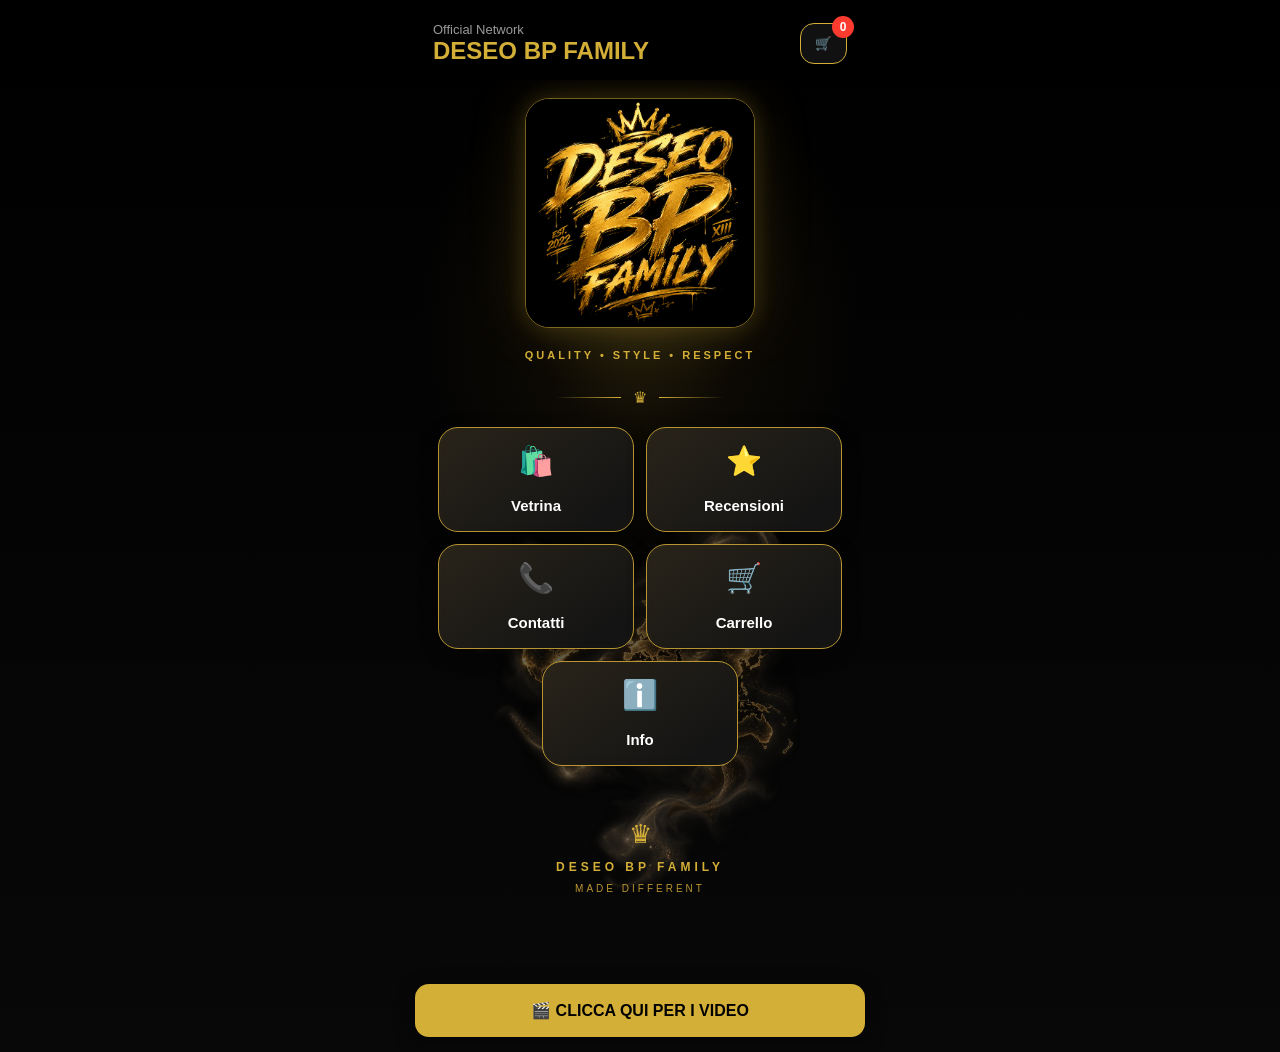
<file: index.html>
<!DOCTYPE html>
<html lang="it">
<head>
  <meta charset="UTF-8">
  <meta name="viewport" content="width=device-width, initial-scale=1.0">

  <title>DESEO BP FAMILY</title>

  <link rel="stylesheet" href="style.css">
  <link rel="manifest" href="manifest.json">
  <link rel="icon" type="image/png" sizes="32x32" href="favicon.png">
  <link rel="apple-touch-icon" href="apple-touch-icon.png">

  <meta name="theme-color" content="#000000">
  <meta name="apple-mobile-web-app-capable" content="yes">
  <meta name="apple-mobile-web-app-title" content="BPFAM">
  <meta name="apple-mobile-web-app-status-bar-style" content="black">
  <meta name="mobile-web-app-capable" content="yes">
</head>

<body>

  <!-- SCHERMATA INIZIALE -->
  <div id="splash" class="splash">
    <img src="logo.jpg.PNG" class="splash-logo" alt="BPFAM Logo">
    <p>Quality. Style. Respect.</p>
  </div>

  <main class="app">

    <!-- HOME -->
    <div id="homeView">

      <header class="top-bar">
        <div>
          <p class="small-title">Official Network</p>
          <h1>DESEO BP FAMILY</h1>
        </div>

        <button class="cart-btn" onclick="openSection('carrello')">
          🛒 <span id="cartCount">0</span>
        </button>
      </header>

      <!-- LOGO -->
      <section class="hero">

        <img
          src="logo.jpg.PNG"
          class="logo"
          alt="DESEO BP FAMILY Logo"
        >

      </section>

      <!-- SLOGAN LUXURY -->
      <div class="home-slogan">
        QUALITY • STYLE • RESPECT
      </div>

      <!-- CORONA DECORATIVA -->
      <div class="home-divider">
        ♛
      </div>

      <!-- CINQUE PULSANTI PRINCIPALI -->
      <section class="menu-grid">

        <button
          class="menu-card"
          onclick="openSection('vetrina')"
        >
          <span>🛍️</span>
          <strong>Vetrina</strong>
        </button>

        <button
          class="menu-card"
          onclick="openSection('recensioni')"
        >
          <span>⭐</span>
          <strong>Recensioni</strong>
        </button>

        <button
          class="menu-card"
          onclick="openSection('contatti')"
        >
          <span>📞</span>
          <strong>Contatti</strong>
        </button>

        <button
          class="menu-card"
          onclick="openSection('carrello')"
        >
          <span>🛒</span>
          <strong>Carrello</strong>
        </button>

        <button
          class="menu-card"
          onclick="openSection('info')"
        >
          <span>ℹ️</span>
          <strong>Info</strong>
        </button>

      </section>

      <!-- FOOTER LUXURY -->
      <footer class="home-footer">

        <div class="footer-crown">♛</div>

        <div class="footer-brand">
          DESEO BP FAMILY
        </div>

        <div class="footer-tagline">
          MADE DIFFERENT
        </div>

      </footer>

    </div>

    <!-- SEZIONE APERTA -->
    <div id="sectionView" class="section-view" hidden>

      <header class="section-header">

        <button
          class="back-btn"
          onclick="goHome()"
        >
          ← Home
        </button>

        <button
          class="cart-btn"
          onclick="openSection('carrello')"
        >
          🛒 <span id="sectionCartCount">0</span>
        </button>

      </header>

      <section
        id="content"
        class="content-card section-content"
      >
        <h2>Caricamento...</h2>
      </section>

    </div>

  </main>

  <!-- AGGIORNAMENTO APP -->
  <div id="updateBox" class="update-box">

    <h3>🚀 Nuova versione disponibile</h3>

    <p>
      Aggiorna BPFAM per vedere le ultime modifiche.
    </p>

    <button onclick="updateApp()">
      Aggiorna ora
    </button>

  </div>

  <!-- GALLERIA VIDEO -->
  <a
    href="https://bpfam.github.io/Video-bpfam/"
    class="video-gallery-link"
  >
    🎬 CLICCA QUI PER I VIDEO
  </a>

  <!-- JAVASCRIPT -->
  <script src="app.js"></script>

</body>
</html>
</file>
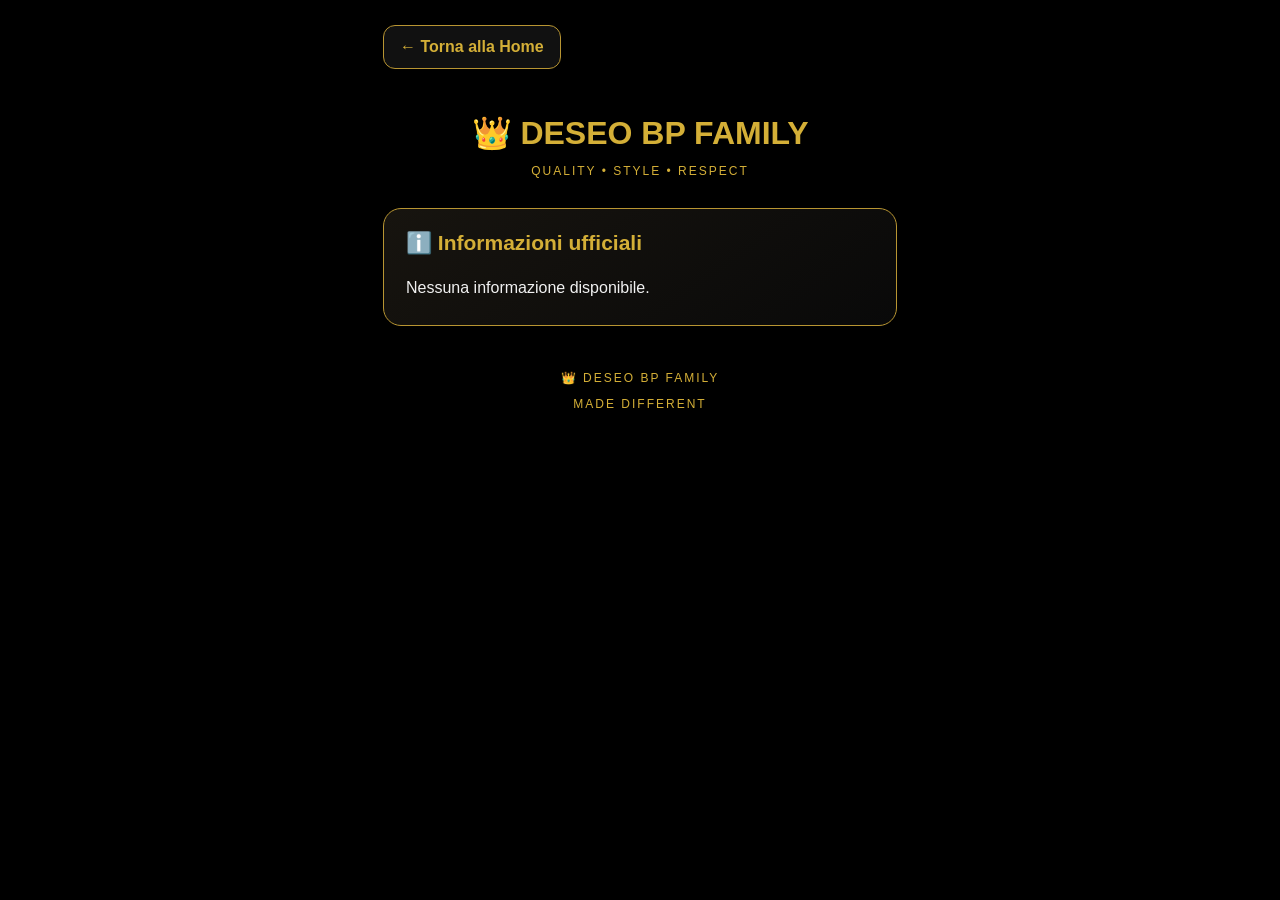
<file: info/index.html>
<!DOCTYPE html>
<html lang="it">
<head>
  <meta charset="UTF-8">
  <meta name="viewport" content="width=device-width, initial-scale=1.0">

  <title>Info | DESEO BP FAMILY</title>

  <style>
    * {
      box-sizing: border-box;
    }

    body {
      margin: 0;
      min-height: 100vh;
      background: #000;
      color: #fff;
      font-family: Arial, Helvetica, sans-serif;
    }

    main {
      max-width: 550px;
      margin: auto;
      padding: 25px 18px 60px;
    }

    h1, h2 {
      color: #d4af37;
    }

    h1 {
      text-align: center;
      margin: 25px 0 10px;
    }

    .back {
      display: inline-block;
      color: #d4af37;
      text-decoration: none;
      background: #111;
      border: 1px solid #b89532;
      border-radius: 12px;
      padding: 12px 16px;
      font-weight: bold;
      margin-bottom: 20px;
    }

    .slogan {
      text-align: center;
      color: #d4af37;
      letter-spacing: 2px;
      font-size: 12px;
      margin-bottom: 30px;
    }

    .box {
      background: linear-gradient(145deg, #17140f, #090909);
      border: 1px solid #b89532;
      border-radius: 18px;
      padding: 22px;
      margin-top: 18px;
      box-shadow: 0 5px 20px rgba(0,0,0,.35);
    }

    .box h2 {
      margin-top: 0;
      margin-bottom: 18px;
      font-size: 21px;
    }

    #testoInfo {
      white-space: pre-wrap;
      overflow-wrap: anywhere;
      line-height: 1.9;
      font-size: 16px;
      color: #f1f1f1;
    }

    .footer {
      text-align: center;
      color: #d4af37;
      letter-spacing: 2px;
      font-size: 12px;
      margin-top: 45px;
    }
  </style>
</head>

<body>

  <main>

    <a class="back" href="../index.html">
      ← Torna alla Home
    </a>

    <h1>👑 DESEO BP FAMILY</h1>

    <p class="slogan">
      QUALITY • STYLE • RESPECT
    </p>

    <div class="box">

      <h2>ℹ️ Informazioni ufficiali</h2>

      <div id="testoInfo">
        Caricamento informazioni...
      </div>

    </div>

    <div class="footer">
      👑 DESEO BP FAMILY
      <p>MADE DIFFERENT</p>
    </div>

  </main>

  <script>
    async function caricaInformazioni() {
      const contenitore =
        document.getElementById("testoInfo");

      try {
        const risposta = await fetch(
          "./contenuto.txt",
          { cache: "no-store" }
        );

        if (!risposta.ok) {
          throw new Error("File non trovato");
        }

        const testo = await risposta.text();

        contenitore.textContent =
          testo.trim() ||
          "Nessuna informazione disponibile.";

      } catch (errore) {
        console.error(
          "Errore caricamento informazioni:",
          errore
        );

        contenitore.textContent =
          "Informazioni temporaneamente non disponibili.";
      }
    }

    caricaInformazioni();
  </script>

</body>
</html>
</file>
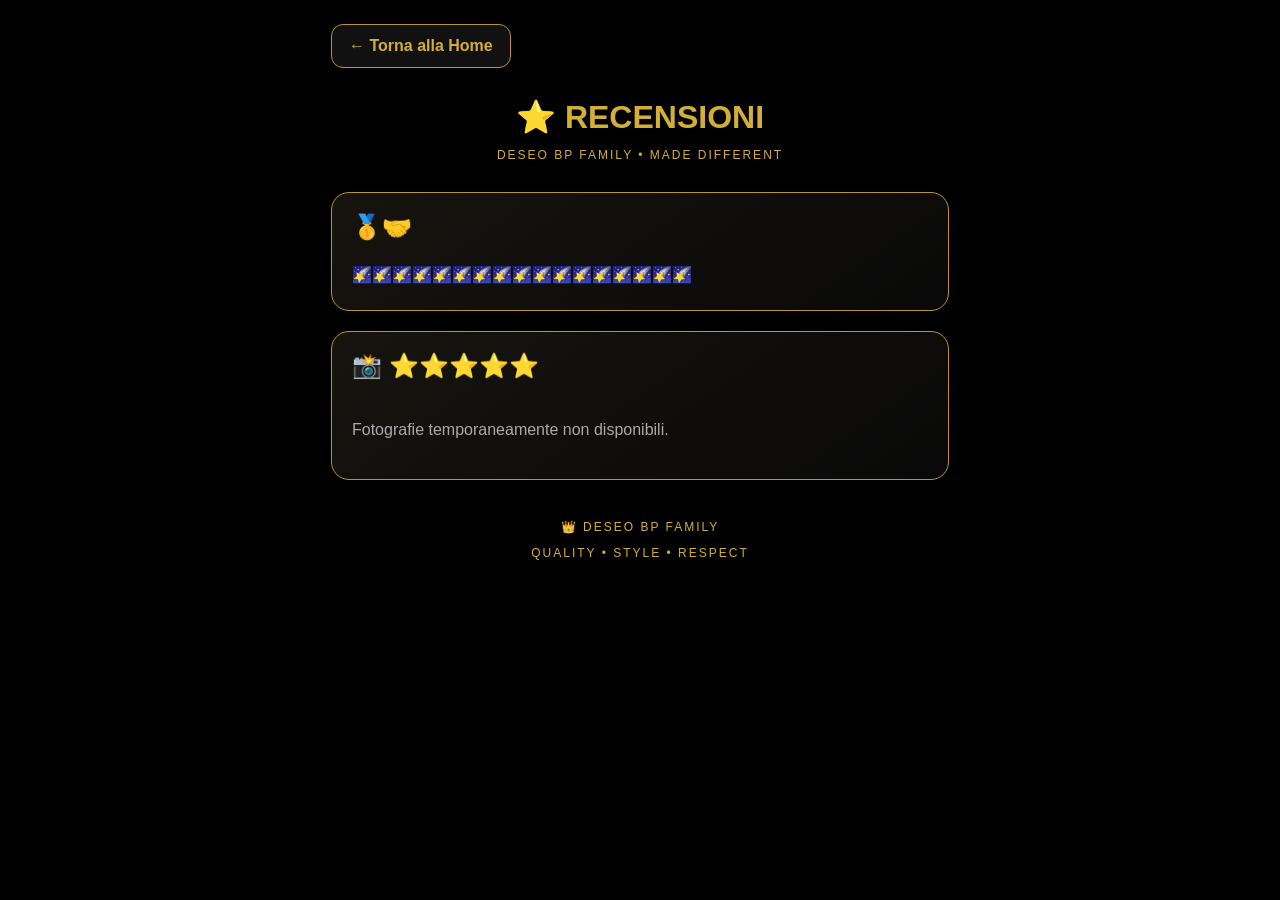
<file: recensioni/index.html>
<!DOCTYPE html>
<html lang="it">
<head>
  <meta charset="UTF-8">
  <meta name="viewport"
        content="width=device-width, initial-scale=1">

  <title>Recensioni | DESEO BP FAMILY</title>

  <style>
    * {
      box-sizing: border-box;
    }

    body {
      margin: 0;
      min-height: 100vh;
      background: #000;
      color: #fff;
      font-family: Arial, sans-serif;
    }

    main {
      max-width: 650px;
      margin: auto;
      padding: 24px 16px 60px;
    }

    .back {
      display: inline-block;
      padding: 12px 17px;
      background: #111;
      color: #d4af37;
      border: 1px solid #b89532;
      border-radius: 12px;
      text-decoration: none;
      font-weight: bold;
    }

    h1 {
      text-align: center;
      color: #d4af37;
      margin: 30px 0 10px;
    }

    .slogan {
      color: #d4af37;
      text-align: center;
      font-size: 12px;
      letter-spacing: 2px;
      margin-bottom: 30px;
    }

    .box {
      background: linear-gradient(
        145deg, #17140f, #090909
      );
      border: 1px solid #b89532;
      border-radius: 18px;
      padding: 20px;
      margin: 20px 0;
    }

    .box h2 {
      color: #d4af37;
      margin-top: 0;
    }

    #testoRecensioni {
      white-space: pre-wrap;
      overflow-wrap: anywhere;
      line-height: 1.8;
      font-size: 16px;
    }

    .gallery {
      display: grid;
      grid-template-columns:
        repeat(2, minmax(0, 1fr));
      gap: 12px;
    }

    .gallery img {
      display: block;
      width: 100%;
      aspect-ratio: 1 / 1;
      object-fit: cover;
      border: 1px solid #b89532;
      border-radius: 12px;
      cursor: zoom-in;
    }

    .empty {
      color: #aaa;
      line-height: 1.7;
    }

    .lightbox {
      display: none;
      position: fixed;
      inset: 0;
      z-index: 9999;
      background: rgba(0,0,0,.96);
      align-items: center;
      justify-content: center;
      padding: 55px 12px 20px;
    }

    .lightbox.open {
      display: flex;
    }

    .lightbox img {
      max-width: 100%;
      max-height: 85vh;
      object-fit: contain;
    }

    .close {
      position: absolute;
      top: 12px;
      right: 16px;
      background: #111;
      border: 1px solid #d4af37;
      color: #d4af37;
      border-radius: 50%;
      width: 42px;
      height: 42px;
      font-size: 25px;
      cursor: pointer;
    }

    footer {
      text-align: center;
      color: #d4af37;
      margin-top: 40px;
      font-size: 12px;
      letter-spacing: 2px;
    }
  </style>
</head>

<body>

<main>

  <a href="../index.html" class="back">
    ← Torna alla Home
  </a>

  <h1>⭐ RECENSIONI</h1>

  <p class="slogan">
    DESEO BP FAMILY • MADE DIFFERENT
  </p>

  <section class="box">
    <h2>🥇🤝</h2>

    <div id="testoRecensioni">
      Caricamento...
    </div>
  </section>

  <section class="box">
    <h2>📸 ⭐️⭐️⭐️⭐️⭐️</h2>

    <div id="galleria" class="gallery"></div>

    <p id="statoFoto" class="empty">
      Caricamento fotografie...
    </p>
  </section>

  <footer>
    👑 DESEO BP FAMILY
    <p>QUALITY • STYLE • RESPECT</p>
  </footer>

</main>

<div id="lightbox"
     class="lightbox"
     role="dialog"
     aria-modal="true"
     aria-label="Visualizzazione foto">

  <button id="chiudiFoto"
          class="close"
          aria-label="Chiudi foto">
    ×
  </button>

  <img id="fotoGrande" alt="Foto ingrandita">

</div>

<script>

  // CARICA I TESTI DAL FILE contenuto.txt

  async function caricaTesto() {
    const box =
      document.getElementById("testoRecensioni");

    try {
      const risposta = await fetch(
        "./contenuto.txt",
        { cache: "no-store" }
      );

      if (!risposta.ok) {
        throw new Error("Testo non trovato");
      }

      const testo = await risposta.text();

      box.textContent = testo.trim() ||
        "Nessun commento disponibile.";

    } catch (errore) {
      console.error(
        "Errore caricamento testo:",
        errore
      );

      box.textContent =
        "Commenti temporaneamente non disponibili.";
    }
  }


  // CARICA AUTOMATICAMENTE LE FOTO DA GITHUB

  async function caricaFoto() {
    const galleria =
      document.getElementById("galleria");

    const stato =
      document.getElementById("statoFoto");

    const api =
      "https://api.github.com/repos/" +
      "bpfam/DESEOBPFAMILY-APP/" +
      "contents/recensioni/foto";

    try {
      const risposta = await fetch(api, {
        cache: "no-store",
        headers: {
          "Accept": "application/vnd.github+json"
        }
      });

      if (!risposta.ok) {
        throw new Error(
          "Impossibile leggere le fotografie"
        );
      }

      const files = await risposta.json();

      if (!Array.isArray(files)) {
        throw new Error(
          "Elenco delle fotografie non valido"
        );
      }

      const foto = files.filter(file =>
        file.type === "file" &&
        /\.(jpg|jpeg|png|webp|gif)$/i.test(
          file.name
        )
      );

      foto.sort((a, b) =>
        b.name.localeCompare(a.name)
      );

      galleria.replaceChildren();

      for (const file of foto) {
        const img = document.createElement("img");

        img.src = "./foto/" +
          encodeURIComponent(file.name);

        img.alt = "Fotografia della galleria";

        img.loading = "lazy";

        img.addEventListener("click", () => {
          const fotoGrande =
            document.getElementById(
              "fotoGrande"
            );

          fotoGrande.src = img.src;

          document.getElementById(
            "lightbox"
          ).classList.add("open");
        });

        img.addEventListener("error", () => {
          img.remove();
        });

        galleria.appendChild(img);
      }

      stato.textContent = foto.length === 0
        ? "Nessuna fotografia caricata."
        : "Tocca una foto per ingrandirla.";

    } catch (errore) {
      console.error(
        "Errore caricamento galleria:",
        errore
      );

      stato.textContent =
        "Fotografie temporaneamente non disponibili.";
    }
  }


  // CHIUSURA FOTOGRAFIA INGRANDITA

  function chiudiFoto() {
    document.getElementById(
      "lightbox"
    ).classList.remove("open");

    document.getElementById(
      "fotoGrande"
    ).removeAttribute("src");
  }

  document.getElementById(
    "chiudiFoto"
  ).addEventListener("click", chiudiFoto);

  document.getElementById(
    "lightbox"
  ).addEventListener("click", event => {
    if (event.target.id === "lightbox") {
      chiudiFoto();
    }
  });

  document.addEventListener(
    "keydown",
    event => {
      if (event.key === "Escape") {
        chiudiFoto();
      }
    }
  );


  // AVVIO AUTOMATICO

  caricaTesto();
  caricaFoto();

</script>

</body>
</html>
</file>
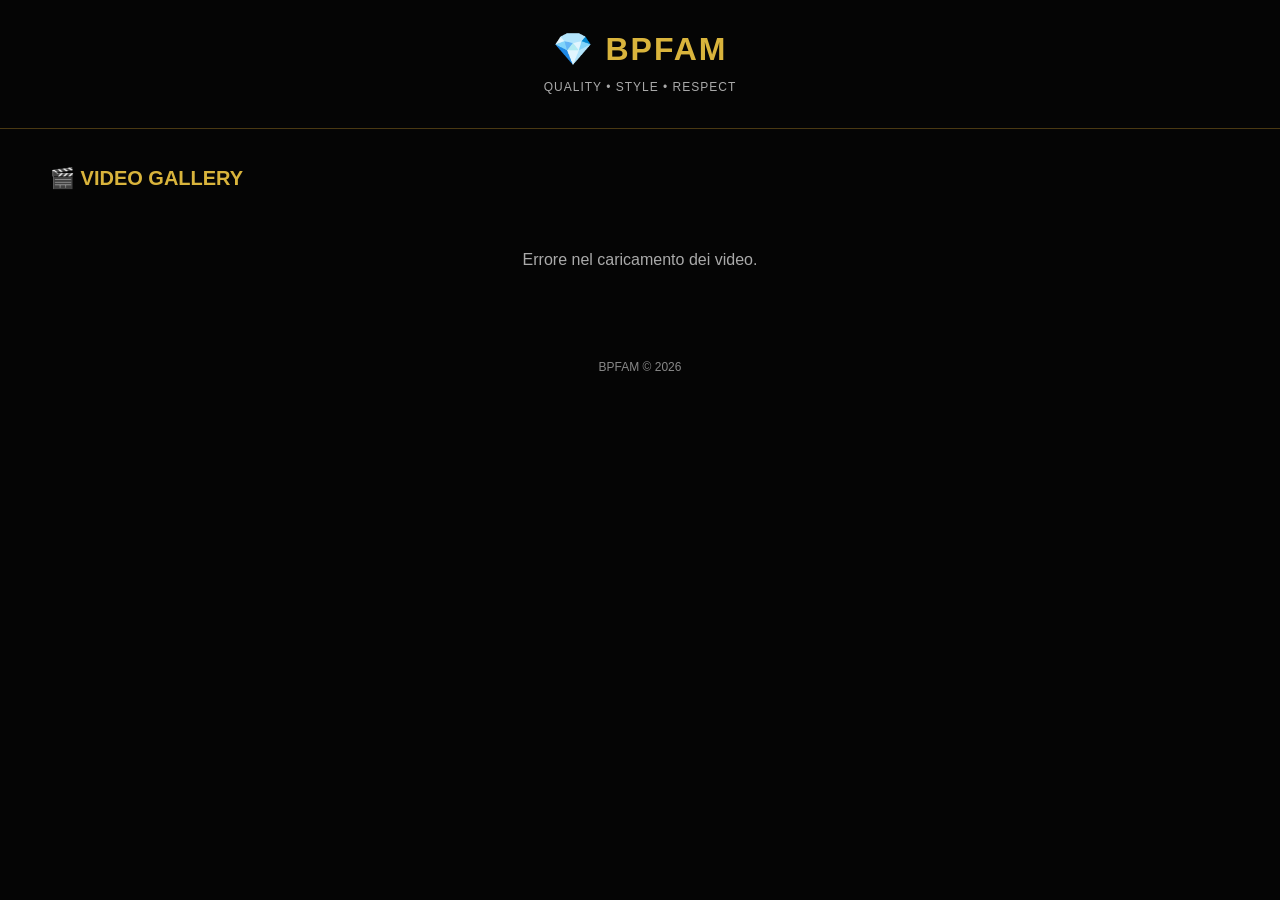
<file: vetrina-media.html>
<!DOCTYPE html>
<html lang="it">
<head>
<meta charset="UTF-8">
<meta name="viewport"
      content="width=device-width, initial-scale=1">

<title>BPFAM | Video Gallery</title>

<style>
* {
    box-sizing: border-box;
}

body {
    margin: 0;
    background: #050505;
    color: white;
    font-family: Arial, sans-serif;
}

header {
    text-align: center;
    padding: 30px 12px 22px;
    border-bottom: 1px solid #4a3913;
}

header h1 {
    color: #d9b43c;
    font-size: 32px;
    margin: 0;
    letter-spacing: 2px;
}

header p {
    color: #aaa;
    font-size: 12px;
    letter-spacing: 1px;
}

main {
    max-width: 1200px;
    margin: auto;
    padding: 20px 10px;
}

h2 {
    color: #d9b43c;
    font-size: 20px;
    margin-bottom: 20px;
}

/* GALLERIA - 3 COLONNE */

.gallery {
    display: grid;
    grid-template-columns:
        repeat(3, minmax(0, 1fr));
    gap: 10px;
    align-items: start;
}

/* SCHEDA VIDEO */

.video-card {
    background: #111;
    border: 1px solid #53431e;
    border-radius: 12px;
    overflow: hidden;
    min-width: 0;
}

/* VIDEO */

.video-player {
    width: 100%;
    aspect-ratio: 1 / 1;
    background: #000;
    overflow: hidden;
}

.video-player video,
.video-player iframe {
    display: block;
    width: 100%;
    height: 100%;
    border: 0;
    object-fit: cover;
}

/* INFORMAZIONI VIDEO */

.video-info {
    padding: 8px 6px;
    text-align: center;
}

.video-info h3 {
    font-size: 11px;
    color: #d9b43c;
    margin: 0 0 5px;
    line-height: 1.4;
    overflow-wrap: anywhere;
}

.video-info p {
    color: #aaa;
    font-size: 10px;
    margin: 0;
    overflow-wrap: anywhere;
}

/* MESSAGGI */

.empty {
    color: #aaa;
    text-align: center;
    padding: 25px 10px;
    grid-column: 1 / -1;
}

footer {
    text-align: center;
    color: #888;
    padding: 30px;
    font-size: 12px;
}

/* SCHERMI GRANDI - 4 COLONNE */

@media (min-width: 900px) {
    .gallery {
        grid-template-columns:
            repeat(4, minmax(0, 1fr));
        gap: 16px;
    }

    .video-player {
        aspect-ratio: 16 / 9;
    }

    .video-info {
        padding: 12px;
    }

    .video-info h3 {
        font-size: 15px;
    }

    .video-info p {
        font-size: 12px;
    }
}

/* TELEFONI MOLTO PICCOLI */

@media (max-width: 340px) {
    .gallery {
        gap: 6px;
    }

    .video-info h3 {
        font-size: 10px;
    }
}
</style>
</head>

<body>

<header>
    <h1>💎 BPFAM</h1>
    <p>QUALITY • STYLE • RESPECT</p>
</header>

<main>
    <h2>🎬 VIDEO GALLERY</h2>

    <div id="gallery" class="gallery">
        Caricamento video...
    </div>
</main>

<footer>
    BPFAM © 2026
</footer>

<script>
function escapeHTML(value) {
    return String(value ?? "").replace(
        /[&<>"']/g,
        character => ({
            "&": "&amp;",
            "<": "&lt;",
            ">": "&gt;",
            '"': "&quot;",
            "'": "&#39;"
        })[character]
    );
}

function videoPlayer(url) {
    if (!url) return "";

    const link = String(url).trim();

    const streamable = link.match(
        /^https:\/\/(?:www\.)?streamable\.com\/(?:e\/)?([a-z0-9]+)\/?(?:\?.*)?$/i
    );

    if (streamable) {
        return `
            <iframe
                src="https://streamable.com/e/${streamable[1]}"
                title="Video"
                loading="lazy"
                allow="fullscreen; picture-in-picture"
                allowfullscreen>
            </iframe>
        `;
    }

    if (
        /^https:\/\/[^\s"'<>]+\.mp4(?:\?[^\s"'<>]*)?$/i.test(link)
    ) {
        return `
            <video
                src="${escapeHTML(link)}"
                controls
                playsinline
                preload="metadata">
            </video>
        `;
    }

    return "<p class='empty'>Link video non supportato.</p>";
}

async function loadGallery() {
    const gallery =
        document.getElementById("gallery");

    try {
        const response = await fetch(
            "media.json",
            { cache: "no-store" }
        );

        if (!response.ok) {
            throw new Error(
                "Impossibile caricare media.json"
            );
        }

        const videos = await response.json();

        if (!Array.isArray(videos)) {
            throw new Error(
                "Formato JSON non valido"
            );
        }

        gallery.innerHTML = videos.map(item => `
            <article class="video-card">

                <div class="video-player">
                    ${videoPlayer(item.video)}
                </div>

                <div class="video-info">
                    <h3>
                        ${escapeHTML(item.name || "Video")}
                    </h3>

                    <p>
                        ${escapeHTML(item.category || "BPFAM")}
                    </p>
                </div>

            </article>
        `).join("") || `
            <p class="empty">
                Nessun video disponibile.
            </p>
        `;

    } catch (error) {
        console.error(error);

        gallery.innerHTML = `
            <p class="empty">
                Errore nel caricamento dei video.
            </p>
        `;
    }
}

loadGallery();
</script>

</body>
</html>
</file>
<file: style.css>
*{
    margin:0;
    padding:0;
    box-sizing:border-box;
    font-family:Arial, Helvetica, sans-serif;
}

body{
    background:linear-gradient(180deg,#000,#080808);
    color:#fff;
    min-height:100vh;
}

.app{
    width:100%;
    max-width:450px;
    margin:auto;
    padding:22px 18px 45px;
}

.top-bar,
.section-header{
    display:flex;
    justify-content:space-between;
    align-items:center;
}

.top-bar{
    position:sticky;
    top:0;
    z-index:100;
    background:#000;
    padding-bottom:15px;
    margin-bottom:15px;
}

.section-header{
    position:sticky;
    top:0;
    z-index:500;
    padding:12px 0 16px;
    background:#000;
}

.small-title{
    color:#999;
    font-size:13px;
}

h1{
    color:#d4af37;
    font-size:24px;
}

.cart-btn,
.back-btn{
    background:#111;
    color:#d4af37;
    border:1px solid #d4af37;
    border-radius:14px;
    padding:12px 14px;
    font-weight:bold;
    cursor:pointer;
}

.cart-btn{
    position:relative;
}

#cartCount,
#sectionCartCount{
    position:absolute;
    top:-8px;
    right:-8px;
    background:#ff3b30;
    color:#fff;
    width:22px;
    height:22px;
    border-radius:50%;
    display:flex;
    align-items:center;
    justify-content:center;
    font-size:12px;
    font-weight:bold;
}

.hero{
    text-align:center;
    margin-bottom:25px;
}

.logo{
    width:155px;
    border-radius:24px;
    box-shadow:0 0 30px rgba(212,175,55,.25);
    margin-bottom:18px;
}

.search-box input{
    width:100%;
    background:#111;
    color:#fff;
    border:1px solid #333;
    border-radius:16px;
    padding:15px;
    font-size:15px;
    outline:none;
}

.promo-banner{
    margin-top:18px;
    background:linear-gradient(135deg,#d4af37,#8d6f1e);
    color:#000;
    border-radius:20px;
    padding:18px;
    text-align:left;
}

.promo-banner p{
    margin-top:6px;
    color:#111;
}

.promo-banner button{
    margin-top:15px;
    width:100%;
    padding:14px;
    background:#000;
    color:#d4af37;
    border:2px solid #000;
    border-radius:14px;
    font-weight:bold;
    cursor:pointer;
}

.quick-actions{
    display:grid;
    grid-template-columns:repeat(3,1fr);
    gap:12px;
    margin:20px 0;
}

.quick-actions button{
    background:#111;
    color:#d4af37;
    border:1px solid rgba(212,175,55,.4);
    border-radius:16px;
    padding:14px 10px;
    font-size:14px;
    font-weight:bold;
    cursor:pointer;
}

.menu-grid{
    display:grid;
    grid-template-columns:1fr 1fr;
    gap:14px;
    margin-top:22px;
}

.menu-card{
    background:#111;
    border:1px solid rgba(212,175,55,.55);
    border-radius:20px;
    color:#fff;
    padding:20px 10px;
    cursor:pointer;
}

.menu-card span{
    display:block;
    font-size:30px;
    margin-bottom:9px;
}

.menu-card strong{
    font-size:16px;
}

.content-card{
    background:#111;
    border:1px solid #2d2d2d;
    border-radius:20px;
    padding:20px;
    margin-top:28px;
    text-align:center;
}

.content-card h2{
    color:#d4af37;
    margin-bottom:12px;
}

.content-card p{
    color:#bfbfbf;
    line-height:1.5;
}

.section-view{
    min-height:100vh;
}

.section-content{
    margin-top:5px;
}

.category-row{
    display:flex;
    gap:10px;
    overflow-x:auto;
    margin:18px 0;
    padding-bottom:5px;
}

.category-pill{
    background:#000;
    color:#d4af37;
    border:1px solid #d4af37;
    border-radius:999px;
    padding:10px 14px;
    font-size:14px;
    white-space:nowrap;
}

.product-card{
    background:#000;
    border:1px solid #333;
    border-radius:18px;
    padding:16px;
    margin-top:15px;
    text-align:left;
}

.product-img{
    width:100%;
    height:180px;
    object-fit:cover;
    border-radius:16px;
    margin-bottom:15px;
    border:1px solid #333;
}

.product-card h3{
    color:#d4af37;
    margin-bottom:8px;
}

.product-card p{
    color:#bfbfbf;
    font-size:14px;
}

.product-rating{
    display:inline-flex;
    align-items:center;
    gap:6px;
    margin:10px 0;
    padding:8px 14px;
    background:#111;
    border:1px solid #d4af37;
    border-radius:999px;
    color:#d4af37;
    font-size:14px;
    font-weight:bold;
}

.badge{
    display:inline-block;
    background:#d4af37;
    color:#000;
    padding:5px 10px;
    border-radius:999px;
    font-size:11px;
    font-weight:bold;
    margin-bottom:12px;
}

.format-label{
    display:block;
    color:#d4af37;
    font-weight:bold;
    margin-top:15px;
    margin-bottom:8px;
}

.format-select{
    width:100%;
    background:#111;
    color:#fff;
    border:1px solid #d4af37;
    border-radius:12px;
    padding:13px;
    padding-right:45px;
    font-size:15px;
    outline:none;

    appearance:none;
    -webkit-appearance:none;

    background-image:
        linear-gradient(45deg, transparent 50%, #ffffff 50%),
        linear-gradient(135deg, #ffffff 50%, transparent 50%);

    background-position:
        calc(100% - 22px) 50%,
        calc(100% - 14px) 50%;

    background-size:8px 8px;
    background-repeat:no-repeat;
}

textarea.format-select{
    min-height:90px;
    resize:vertical;
    background-image:none;
    padding-right:13px;
}

.product-meta{
    display:flex;
    justify-content:space-between;
    gap:12px;
    margin-top:14px;
    color:#fff;
    font-weight:bold;
}

.contact-btn{
    display:block;
    width:100%;
    margin-top:15px;
    padding:14px;
    border:none;
    border-radius:14px;
    background:#d4af37;
    color:#000;
    text-align:center;
    text-decoration:none;
    font-weight:bold;
    cursor:pointer;
}

.contact-list{
    display:flex;
    flex-direction:column;
    gap:14px;
    margin-top:20px;
}

.contact-link{
    display:block;
    width:100%;
    padding:15px;
    border-radius:14px;
    background:#000;
    border:1px solid #d4af37;
    color:#d4af37;
    text-decoration:none;
    font-weight:bold;
    text-align:center;
}

.qty-row{
    display:flex;
    align-items:center;
    justify-content:center;
    gap:15px;
    margin:15px 0;
}

.qty-row button{
    width:42px;
    height:42px;
    border-radius:50%;
    border:1px solid #d4af37;
    background:#000;
    color:#d4af37;
    font-size:22px;
    font-weight:bold;
    cursor:pointer;
}

.qty-row span{
    font-size:18px;
    font-weight:bold;
}

.remove-btn{
    background:#220000;
    color:#ff6b6b;
    border:1px solid #ff6b6b;
    border-radius:10px;
    padding:8px 10px;
    cursor:pointer;
}

.total-price{
    font-size:26px;
    color:#d4af37 !important;
    font-weight:bold;
}

.splash{
    position:fixed;
    inset:0;
    background:#000;
    display:flex;
    flex-direction:column;
    justify-content:center;
    align-items:center;
    z-index:9999;
    animation:hideSplash .8s ease forwards;
    animation-delay:2s;
}

.splash-logo{
    width:190px;
    margin-bottom:20px;
    animation:zoomLogo 1.2s ease;
}

.splash p{
    color:#d4af37;
    font-size:18px;
    letter-spacing:1px;
}

.update-box{
    position:fixed;
    left:20px;
    right:20px;
    bottom:20px;
    background:#111;
    border:2px solid #d4af37;
    border-radius:18px;
    padding:18px;
    text-align:center;
    display:none;
    z-index:99999;
    box-shadow:0 0 25px rgba(212,175,55,.25);
}

.update-box h3{
    color:#d4af37;
    margin-bottom:10px;
}

.update-box p{
    color:#d0d0d0;
    margin-bottom:15px;
}

.update-box button{
    width:100%;
    background:#d4af37;
    color:#000;
    border:none;
    border-radius:12px;
    padding:15px;
    font-size:16px;
    font-weight:bold;
    cursor:pointer;
}

[hidden]{
    display:none !important;
}

::-webkit-scrollbar{
    height:6px;
    width:6px;
}

::-webkit-scrollbar-thumb{
    background:#d4af37;
    border-radius:20px;
}

::-webkit-scrollbar-track{
    background:#111;
}

input,
select,
textarea,
button{
    font-family:inherit;
}

@keyframes zoomLogo{
    from{
        transform:scale(.7);
        opacity:0;
    }

    to{
        transform:scale(1);
        opacity:1;
    }
}

@keyframes hideSplash{
    to{
        opacity:0;
        visibility:hidden;
    }
}

.format-label{
    display:flex;
    flex-direction:column;
    gap:5px;
}

.format-hint{
    color:#9f9f9f;
    font-size:12px;
    font-weight:normal;
}

.format-select{
    cursor:pointer;
    box-shadow:0 0 0 1px rgba(255,255,255,.04);
}

.format-select:focus{
    box-shadow:0 0 0 3px rgba(212,175,55,.20);
}

.product-video-box{
    margin-top:12px;
    margin-bottom:16px;
}

.video-label{
    color:#d4af37;
    font-size:13px;
    font-weight:bold;
    margin-bottom:8px;
}

.product-video{
    display:block;
    width:100%;
    max-height:360px;
    border-radius:16px;
    border:1px solid #333;
    background:#000;
    object-fit:cover;
}

.video-gallery-link {
    display: block;
    position: sticky;
    top: 15px;
    z-index: 100;

    background: #d4af37;
    color: #000;
    padding: 17px;
    margin: 15px auto;
    max-width: 450px;
    border-radius: 14px;

    text-align: center;
    text-decoration: none;
    font-weight: bold;

    box-shadow: 0 4px 18px rgba(0,0,0,0.5);
}

/* DESEO BP FAMILY - HOME COMPATTA */

#homeView .hero {
    text-align: center;
    margin-bottom: 10px;
}

#homeView .hero .logo {
    display: block;
    width: 58%;
    max-width: 190px;
    height: auto;
    margin: 12px auto 18px;
}

#homeView .menu-grid {
    display: grid;
    grid-template-columns: repeat(2, minmax(0, 1fr));
    gap: 12px;
    width: 100%;
    max-width: 440px;
    margin: 12px auto 24px;
    padding: 0 10px;
    box-sizing: border-box;
}

#homeView .menu-card {
    display: flex;
    flex-direction: column;
    align-items: center;
    justify-content: center;
    gap: 8px;
    width: 100%;
    min-height: 100px;
    padding: 12px 8px;
    background: #111111;
    color: white;
    border: 1px solid #b89532;
    border-radius: 17px;
    text-align: center;
    box-sizing: border-box;
}

#homeView .menu-card span {
    font-size: 27px;
}

#homeView .menu-card strong {
    font-size: 15px;
    font-weight: 700;
}

#homeView .menu-card:last-child {
    grid-column: 1 / -1;
    width: calc(50% - 6px);
    justify-self: center;
}

/* ====================================
   DESEO BP FAMILY - LUXURY HOME
   ==================================== */

#homeView {
    position: relative;
    isolation: isolate;
}

#homeView::before {
    content: "";
    position: absolute;
    top: 95px;
    left: -15px;
    right: -15px;
    height: 460px;
    background:
        radial-gradient(
            ellipse at 50% 42%,
            rgba(212,175,55,.18) 0%,
            rgba(140,100,20,.07) 34%,
            transparent 70%
        );
    pointer-events: none;
    z-index: -1;
}

#homeView .hero {
    text-align: center;
    margin-bottom: 14px;
}

#homeView .hero .logo {
    display: block;
    width: 68%;
    max-width: 230px;
    height: auto;
    margin: 18px auto 18px;
    border-radius: 24px;
    border: 1px solid rgba(212,175,55,.55);
    box-shadow:
        0 0 22px rgba(212,175,55,.22),
        0 0 65px rgba(212,175,55,.12);
}

.home-slogan {
    text-align: center;
    color: #d4af37;
    font-size: 11px;
    font-weight: 700;
    letter-spacing: 3px;
    line-height: 1.8;
    margin: 8px auto 22px;
}

.home-divider {
    display: flex;
    justify-content: center;
    align-items: center;
    gap: 12px;
    color: #d4af37;
    margin: 0 auto 20px;
}

.home-divider::before,
.home-divider::after {
    content: "";
    width: 65px;
    height: 1px;
    background: linear-gradient(
        90deg,
        transparent,
        #d4af37
    );
}

.home-divider::after {
    transform: rotate(180deg);
}

#homeView .menu-grid {
    display: grid;
    grid-template-columns: repeat(2, minmax(0,1fr));
    gap: 12px;
    width: 100%;
    max-width: 440px;
    margin: 10px auto 28px;
    padding: 0 5px;
}

#homeView .menu-card {
    display: flex;
    flex-direction: column;
    justify-content: center;
    align-items: center;
    gap: 10px;
    width: 100%;
    min-height: 105px;
    padding: 14px 8px;

    /* NUOVO SFONDO PIU' LUMINOSO */
    background: linear-gradient(
        145deg,
        #29241a,
        #141414 85%
    );

    color: white;
    border: 1px solid #b89532;
    border-radius: 20px;
    text-align: center;
    box-shadow:
        inset 0 0 12px rgba(212,175,55,.025),
        0 5px 18px rgba(0,0,0,.35);
    transition:
        transform .2s ease,
        border-color .2s ease,
        box-shadow .2s ease;
}

#homeView .menu-card:active {
    transform: scale(.97);
    border-color: #f0cc61;
    box-shadow: 0 0 20px rgba(212,175,55,.2);
}

#homeView .menu-card span {
    font-size: 29px;
}

#homeView .menu-card strong {
    font-size: 15px;
    font-weight: 700;
}

#homeView .menu-card:last-child {
    grid-column: 1 / -1;
    width: calc(50% - 6px);
    justify-self: center;
}

.home-footer {
    text-align: center;
    padding: 25px 12px 30px;
    color: #d4af37;
}

.home-footer .footer-crown {
    font-size: 26px;
    margin-bottom: 10px;
}

.home-footer .footer-brand {
    font-size: 12px;
    font-weight: 700;
    letter-spacing: 4px;
}

.home-footer .footer-tagline {
    margin-top: 9px;
    font-size: 10px;
    letter-spacing: 3px;
    color: #b89532;
}

@media (max-width: 360px) {
    #homeView .menu-card {
        min-height: 94px;
    }

    #homeView .menu-card strong {
        font-size: 13px;
    }

    .home-slogan {
        font-size: 9px;
        letter-spacing: 2px;
    }
}

@media (prefers-reduced-motion: reduce) {
    #homeView .menu-card {
        transition: none;
    }
}

/* MAPPA MONDIALE DORATA - HOME */

#homeView {
    position: relative;
    isolation: isolate;
}

#homeView::after {
    content: "";
    position: absolute;
    top: 40%;
    left: 0;
    width: 100%;
    height: 65%;

    background-image: url("sfondo-mappa.png");
    background-repeat: no-repeat;
    background-position: center;
    background-size: contain;

    opacity: 0.45;
    pointer-events: none;
    z-index: -1;
}

/* DESEO BP FAMILY - GRIGLIA VETRINA */

.vetrina-grid {
    display: grid;
    grid-template-columns: repeat(3, minmax(0, 1fr));
    gap: 10px;
    width: 100%;
    margin-top: 15px;
}

.vetrina-grid .media-card {
    min-width: 0;
    background: #111;
    border: 1px solid #b89532;
    border-radius: 14px;
    padding: 7px;
    overflow: hidden;
}

.vetrina-grid img,
.vetrina-grid video {
    display: block;
    width: 100%;
    aspect-ratio: 1 / 1;
    object-fit: cover;
    border-radius: 10px;
}

@media (min-width: 900px) {
    .vetrina-grid {
        grid-template-columns: repeat(4, minmax(0, 1fr));
    }
}


/* ========================================
   DESEO BP FAMILY
   VETRINA PREMIUM - 2 COLONNE
   SOLO GRAFICA
   ======================================== */

/* GRIGLIA PRINCIPALE */

#content:has(> .category-row) {
    display: grid;
    grid-template-columns: repeat(2, minmax(0, 1fr));
    gap: 12px;
    align-items: stretch;
    text-align: left;
}

/* TITOLO E CATEGORIE A LARGHEZZA INTERA */

#content:has(> .category-row) > h2,
#content:has(> .category-row) > p,
#content:has(> .category-row) > .category-row {
    grid-column: 1 / -1;
}

/* SCHEDE */

#content:has(> .category-row) > .product-card {
    display: flex;
    flex-direction: column;
    width: 100%;
    min-width: 0;
    margin: 0;
    padding: 10px;
    background: linear-gradient(155deg, #181818, #080808);
    border: 1px solid #b89532;
    border-radius: 18px;
    overflow: hidden;
}

/* FOTO E VIDEO */

#content:has(> .category-row) .product-img,
#content:has(> .category-row) .product-video {
    display: block;
    width: 100%;
    height: auto;
    aspect-ratio: 1 / 1;
    object-fit: cover;
    border-radius: 12px;
    margin-bottom: 10px;
}

/* NOMI */

#content:has(> .category-row) .product-card h3 {
    color: #d4af37;
    font-size: 14px;
    line-height: 1.4;
    overflow-wrap: anywhere;
    margin-bottom: 8px;
}

/* DESCRIZIONI */

#content:has(> .category-row) .product-card p {
    font-size: 12px;
    line-height: 1.5;
    overflow-wrap: anywhere;
    margin-bottom: 5px;
}

/* BADGE */

#content:has(> .category-row) .badge {
    align-self: flex-start;
    font-size: 10px;
}

/* VALUTAZIONE */

#content:has(> .category-row) .product-rating {
    font-size: 11px;
    padding: 6px 9px;
    max-width: 100%;
    align-self: flex-start;
}

/* ETICHETTE */

#content:has(> .category-row) .format-label {
    font-size: 13px;
    line-height: 1.4;
}

#content:has(> .category-row) .format-hint {
    font-size: 11px;
    line-height: 1.4;
}

/* CAMPI */

#content:has(> .category-row) .format-select {
    width: 100%;
    min-width: 0;
    padding: 12px 28px 12px 9px;
    font-size: 13px;
}

/* RIGA INFORMATIVA */

#content:has(> .category-row) .product-meta {
    display: flex;
    flex-wrap: wrap;
    justify-content: space-between;
    gap: 8px;
    font-size: 13px;
    margin-top: 12px;
    margin-bottom: 10px;
    overflow-wrap: anywhere;
}

/* PULSANTI - ASPETTO VISIVO */

#content:has(> .category-row) .contact-btn {
    display: block;
    width: 100%;
    min-width: 0;
    padding: 12px 7px;
    font-size: 12px;
    line-height: 1.4;
    border-radius: 12px;
    overflow-wrap: anywhere;
}

/* CONTENUTI DENTRO LE SCHEDE */

#content:has(> .category-row) .product-card > * {
    max-width: 100%;
}

/* SCHERMI PICCOLI */

@media (max-width: 360px) {
    #content:has(> .category-row) {
        gap: 8px;
    }

    #content:has(> .category-row) > .product-card {
        padding: 7px;
    }

    #content:has(> .category-row) .contact-btn {
        font-size: 11px;
    }
}

/* =========================================
   DESEO BP FAMILY
   RIFINITURA ESTETICA VETRINA
   ========================================= */

/* Schede uniformi */
#content:has(> .category-row) > .product-card {
    box-sizing: border-box;
    min-width: 0;
    border-radius: 18px;
    box-shadow: 0 5px 18px rgba(0, 0, 0, .35);
}

/* Immagini sempre quadrate */
#content:has(> .category-row) .product-img,
#content:has(> .category-row) .product-video {
    display: block;
    width: 100%;
    aspect-ratio: 1 / 1;
    height: auto;
    object-fit: cover;
    border-radius: 12px;
}

/* Titoli con spazio uniforme */
#content:has(> .category-row) .product-card h3 {
    min-height: 42px;
    line-height: 1.4;
    margin-bottom: 8px;
    overflow-wrap: anywhere;
}

/* Testi più ordinati */
#content:has(> .category-row) .product-card p {
    line-height: 1.5;
    overflow-wrap: anywhere;
}

/* Separazione visiva delle informazioni */
#content:has(> .category-row) .product-meta {
    border-top: 1px solid rgba(212,175,55,.2);
    padding-top: 10px;
}

/* Spaziatura video */
#content:has(> .category-row) .product-video-box {
    margin: 8px 0 12px;
}
</file>
